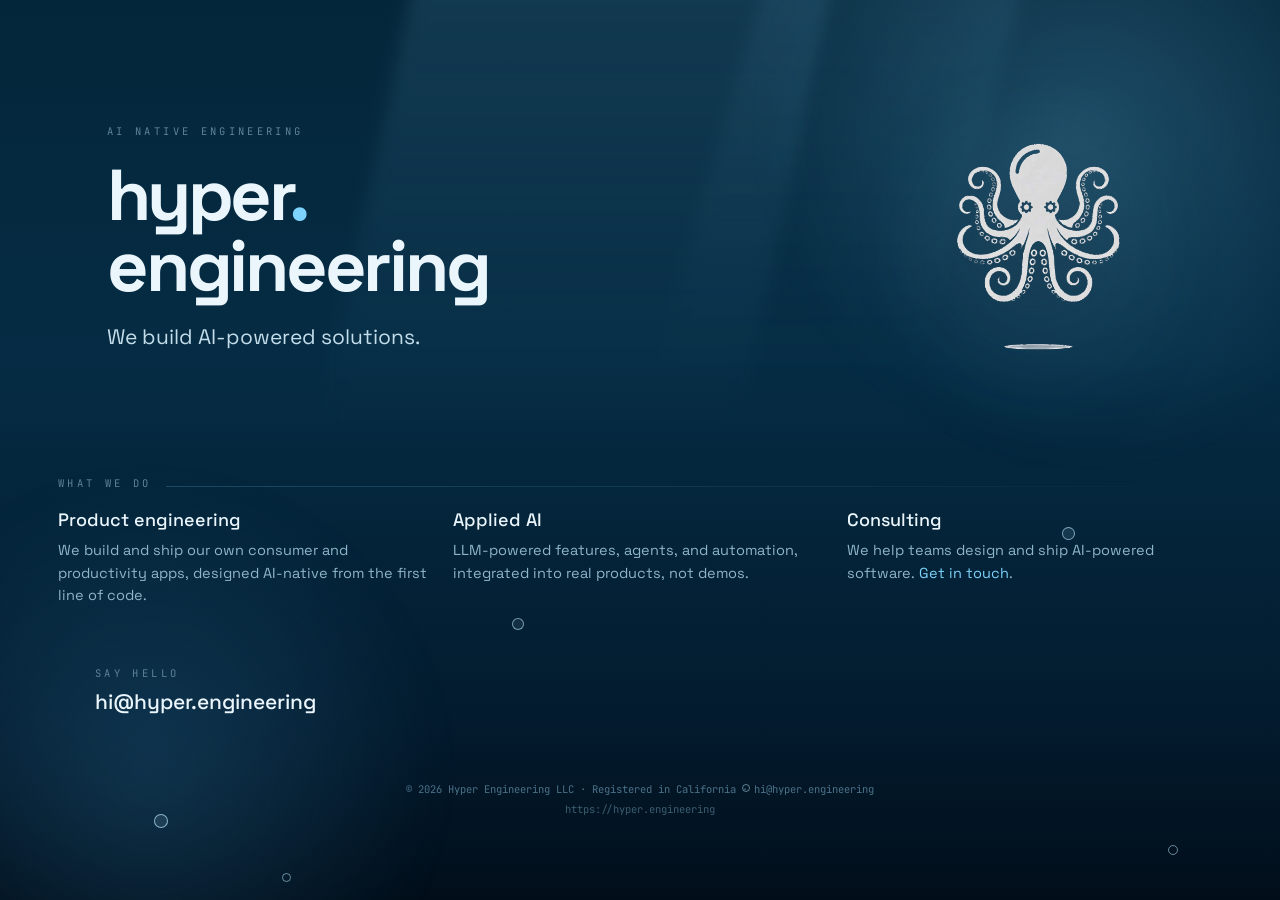
<file: index.html>
<!DOCTYPE html>
<html lang="en">
<head>
    <meta charset="UTF-8">
    <meta name="viewport" content="width=device-width, initial-scale=1.0">
    <title>Hyper Engineering | AI Native Engineering</title>
    <meta name="description" content="We build AI-powered solutions.">
    <meta property="og:title" content="Hyper Engineering">
    <meta property="og:description" content="We build AI-powered solutions.">
    <meta property="og:type" content="website">
    <meta property="og:url" content="https://hyper.engineering">
    <meta property="og:image" content="https://hyper.engineering/assets/main-s.png">
    <meta name="theme-color" content="#04263a">
    <link rel="icon" type="image/png" href="assets/main-s.png">
    <link rel="preconnect" href="https://fonts.googleapis.com">
    <link rel="preconnect" href="https://fonts.gstatic.com" crossorigin>
    <link href="https://fonts.googleapis.com/css2?family=Space+Grotesk:wght@400;500;700&family=JetBrains+Mono:wght@400;500&display=swap" rel="stylesheet">
    <style>
        * {
            margin: 0;
            padding: 0;
            box-sizing: border-box;
        }

        body {
            background: #010e1a;
            color: #8fb5c8;
            font-family: 'Space Grotesk', -apple-system, BlinkMacSystemFont, 'Segoe UI', Roboto, sans-serif;
        }

        a {
            color: #7dd3fc;
            text-decoration: none;
            transition: color 0.2s ease;
        }

        a:hover {
            color: #eaf6fc;
        }

        @keyframes glowPulse {
            0%, 100% { opacity: 1; }
            50% { opacity: 0.6; }
        }

        @keyframes dotPulse {
            0%, 100% { opacity: 1; transform: scale(1); }
            50% { opacity: 0.5; transform: scale(0.8); }
        }

        @keyframes floatY {
            0%, 100% { transform: translateY(0); }
            50% { transform: translateY(-14px); }
        }

        @keyframes bubbleUp {
            0% { transform: translateY(0); opacity: 0; }
            12% { opacity: 0.9; }
            100% { transform: translateY(-560px); opacity: 0; }
        }

        @keyframes flipIn {
            from { opacity: 0; transform: perspective(1200px) rotateX(10deg) translateY(20px); }
            to { opacity: 1; transform: perspective(1200px) rotateX(0deg) translateY(0); }
        }

        .page {
            min-height: 100vh;
            background: linear-gradient(180deg, #04263a 0%, #052c44 40%, #031b2e 80%, #010e1a 100%);
            position: relative;
            overflow: hidden;
            padding: 28px;
        }

        /* Ambient decoration: glow orbs, light rays, bubbles */
        .orb, .ray, .bubble {
            position: absolute;
            pointer-events: none;
        }

        .orb {
            border-radius: 50%;
            filter: blur(24px);
        }

        .orb-1 {
            top: -220px;
            right: -160px;
            width: 700px;
            height: 700px;
            background: radial-gradient(circle, rgba(125,211,252,0.22) 0%, transparent 65%);
            animation: glowPulse 10s ease-in-out infinite;
        }

        .orb-2 {
            bottom: -180px;
            left: -160px;
            width: 620px;
            height: 620px;
            background: radial-gradient(circle, rgba(56,140,190,0.25) 0%, transparent 65%);
            animation: glowPulse 13s ease-in-out infinite;
        }

        .ray {
            filter: blur(8px);
        }

        .ray-1 {
            top: -140px;
            left: 28%;
            width: 420px;
            height: 760px;
            background: linear-gradient(180deg, rgba(125,211,252,0.14), transparent 75%);
            transform: skewX(-12deg);
        }

        .ray-2 {
            top: -100px;
            left: 54%;
            width: 260px;
            height: 680px;
            background: linear-gradient(180deg, rgba(125,211,252,0.09), transparent 70%);
            transform: skewX(-16deg);
        }

        .bubble {
            border-radius: 50%;
            border: 1.5px solid rgba(185,230,250,0.6);
        }

        .bubble-1 { bottom: 8%;  left: 12%;  width: 14px; height: 14px; border-color: rgba(185,230,250,0.7);  background: rgba(185,230,250,0.1);  animation: bubbleUp 9s  linear infinite; }
        .bubble-2 { bottom: 2%;  left: 22%;  width: 9px;  height: 9px;  border-color: rgba(185,230,250,0.55); animation: bubbleUp 7s  linear 2s infinite; }
        .bubble-3 { bottom: 30%; left: 40%;  width: 12px; height: 12px; border-color: rgba(185,230,250,0.6);  background: rgba(185,230,250,0.08); animation: bubbleUp 10s linear 1s infinite; }
        .bubble-4 { bottom: 12%; left: 58%;  width: 8px;  height: 8px;  border-color: rgba(185,230,250,0.5);  animation: bubbleUp 8s  linear 4s infinite; }
        .bubble-5 { bottom: 40%; right: 16%; width: 13px; height: 13px; border-color: rgba(185,230,250,0.65); background: rgba(185,230,250,0.1);  animation: bubbleUp 11s linear 3s infinite; }
        .bubble-6 { bottom: 5%;  right: 8%;  width: 10px; height: 10px; border-color: rgba(185,230,250,0.55); animation: bubbleUp 9s  linear 6s infinite; }

        .wrap {
            position: relative;
            max-width: 1180px;
            margin: 0 auto;
        }

        .cards {
            display: flex;
            flex-wrap: wrap;
            gap: 20px;
        }

        /* Flip cards: click flips front/back, hover lifts the frosted-glass chrome in */
        .card {
            cursor: pointer;
        }

        .card:focus-visible {
            outline: 2px solid rgba(125,211,252,0.5);
            outline-offset: 4px;
            border-radius: 16px;
        }

        .card-inner {
            display: grid;
            transition: transform 0.75s cubic-bezier(0.35, 0.1, 0.2, 1);
            transform-style: preserve-3d;
        }

        .card.flipped .card-inner {
            transform: rotateX(180deg);
        }

        .face {
            grid-area: 1 / 1;
            backface-visibility: hidden;
            -webkit-backface-visibility: hidden;
            border: 1px solid transparent;
            border-radius: 16px;
            background: transparent;
            transition: visibility 0s 0.36s, background 0.45s ease, border-color 0.45s ease,
                        box-shadow 0.45s ease, backdrop-filter 0.45s ease, -webkit-backdrop-filter 0.45s ease;
        }

        .face-back {
            transform: rotateX(-180deg);
            visibility: hidden;
        }

        .card.flipped .face-front { visibility: hidden; }
        .card.flipped .face-back { visibility: visible; }

        .card:hover .face,
        .card.flipped .face {
            backdrop-filter: blur(9px);
            -webkit-backdrop-filter: blur(9px);
        }

        .eyebrow {
            font-family: 'JetBrains Mono', monospace;
            font-size: 10.5px;
            letter-spacing: 0.32em;
            text-transform: uppercase;
            color: #5d8299;
            font-weight: 400;
        }

        .mono-note {
            font-family: 'JetBrains Mono', monospace;
            font-size: 10.5px;
            color: #5d8299;
        }

        /* Hero */
        .card-hero {
            flex: 1 1 100%;
            perspective: 1800px;
            animation: flipIn 0.8s cubic-bezier(0.22, 1, 0.36, 1) 0.05s both;
        }

        .card-hero .face-front {
            padding: 56px;
            display: flex;
            align-items: center;
            justify-content: space-between;
            gap: 44px;
            flex-wrap: wrap;
            box-shadow: 0 24px 70px rgba(0,0,0,0);
        }

        .card-hero:hover .face-front,
        .card-hero.flipped .face-front {
            background: rgba(255,255,255,0.045);
            border-color: rgba(255,255,255,0.14);
            box-shadow: 0 24px 70px rgba(0,0,0,0.3);
        }

        .card-hero:hover .face-back,
        .card-hero.flipped .face-back {
            background: rgba(125,211,252,0.06);
            border-color: rgba(125,211,252,0.25);
        }

        .hero-copy {
            display: flex;
            flex-direction: column;
            gap: 22px;
            min-width: 300px;
        }

        .hero-copy h1 {
            font-size: clamp(44px, 6vw, 72px);
            font-weight: 700;
            letter-spacing: -0.045em;
            line-height: 0.98;
            color: #eaf6fc;
        }

        .hero-copy h1 .dot {
            color: #7dd3fc;
        }

        .hero-pitch {
            font-size: 21px;
            color: #c3dcea;
        }

        .hero-logo {
            width: min(270px, 40%);
            height: auto;
            filter: drop-shadow(0 24px 50px rgba(2,20,35,0.8)) drop-shadow(0 0 44px rgba(125,211,252,0.3));
            animation: floatY 7s ease-in-out infinite;
        }

        .card-hero .face-back {
            padding: 56px;
            display: flex;
            flex-direction: column;
            justify-content: center;
            gap: 18px;
        }

        .about-text {
            font-size: clamp(20px, 2.6vw, 28px);
            line-height: 1.4;
            color: #eaf6fc;
            max-width: 760px;
        }

        .about-meta {
            font-size: 15px;
            color: #8fb5c8;
        }

        /* Projects */
        .card-proj {
            flex: 1 1 100%;
            perspective: 1800px;
            animation: flipIn 0.8s cubic-bezier(0.22, 1, 0.36, 1) 0.2s both;
        }

        .card-proj .face-front {
            padding: 44px 52px;
            box-shadow: 0 24px 70px rgba(0,0,0,0);
        }

        .card-proj:hover .face-front,
        .card-proj.flipped .face-front {
            background: rgba(125,211,252,0.07);
            border-color: rgba(125,211,252,0.3);
            box-shadow: 0 24px 70px rgba(0,0,0,0.3);
        }

        .card-proj:hover .face-back,
        .card-proj.flipped .face-back {
            background: rgba(125,211,252,0.1);
            border-color: rgba(125,211,252,0.35);
        }

        .section-head {
            display: flex;
            align-items: baseline;
            justify-content: space-between;
            margin-bottom: 26px;
        }

        .proj-row {
            display: flex;
            align-items: center;
            justify-content: space-between;
            gap: 28px;
            flex-wrap: wrap;
        }

        .proj-info {
            display: flex;
            flex-direction: column;
            gap: 8px;
        }

        .proj-title-row {
            display: flex;
            align-items: center;
            gap: 16px;
            flex-wrap: wrap;
        }

        .proj-title {
            font-size: 38px;
            font-weight: 700;
            color: #eaf6fc;
            letter-spacing: -0.03em;
        }

        .badge {
            display: inline-flex;
            align-items: center;
            gap: 8px;
            font-family: 'JetBrains Mono', monospace;
            font-size: 10.5px;
            letter-spacing: 0.2em;
            text-transform: uppercase;
            color: #bfe9ff;
            background: rgba(125,211,252,0.14);
            border: 1px solid rgba(125,211,252,0.4);
            border-radius: 999px;
            padding: 8px 16px;
            white-space: nowrap;
        }

        .badge-dot {
            width: 6px;
            height: 6px;
            border-radius: 50%;
            background: #7dd3fc;
            animation: dotPulse 2.4s ease-in-out infinite;
        }

        .proj-tagline {
            font-size: 18px;
            color: #c3dcea;
        }

        .proj-link {
            font-family: 'JetBrains Mono', monospace;
            font-size: 11.5px;
            color: #5d8299;
        }

        .stores {
            display: flex;
            gap: 12px;
            flex-wrap: wrap;
            align-items: center;
        }

        .store {
            display: inline-flex;
            align-items: center;
            gap: 11px;
            border-radius: 12px;
            padding: 10px 20px 10px 16px;
            white-space: nowrap;
        }

        .store-soon {
            color: #4c7288;
            background: rgba(255,255,255,0.04);
            border: 1px solid rgba(255,255,255,0.12);
            cursor: not-allowed;
        }

        .store-live {
            color: #eaf6fc;
            background: rgba(125,211,252,0.18);
            border: 1px solid rgba(125,211,252,0.45);
            transition: background 0.2s ease;
        }

        .store-live:hover {
            color: #eaf6fc;
            background: rgba(125,211,252,0.28);
        }

        .store-label {
            display: flex;
            flex-direction: column;
            line-height: 1.25;
        }

        .store-label small {
            font-family: 'JetBrains Mono', monospace;
            font-size: 8.5px;
            letter-spacing: 0.14em;
            text-transform: uppercase;
            color: #3b5d70;
        }

        .store-live .store-label small {
            color: #9fd7f5;
        }

        .store-label span {
            font-size: 15px;
            font-weight: 500;
        }

        .card-proj .face-back {
            padding: 44px 52px;
            display: flex;
            flex-direction: column;
            gap: 22px;
        }

        .card-proj .face-back .section-head {
            margin-bottom: 0;
        }

        .proj-details {
            font-size: 17px;
            line-height: 1.55;
            color: #c3dcea;
            max-width: 720px;
        }

        /* What we do */
        .services {
            flex: 1 1 100%;
            padding: 10px 8px 2px;
        }

        .services-head {
            display: flex;
            align-items: baseline;
            gap: 14px;
            margin-bottom: 18px;
        }

        .services-head .rule {
            flex: 1;
            height: 1px;
            background: linear-gradient(90deg, rgba(125,211,252,0.2), transparent);
        }

        .services-grid {
            display: flex;
            flex-wrap: wrap;
            gap: 20px;
        }

        .service {
            flex: 1 1 260px;
            display: flex;
            flex-direction: column;
            gap: 8px;
        }

        .service h3 {
            font-size: 18px;
            font-weight: 500;
            color: #eaf6fc;
        }

        .service p {
            font-size: 14.5px;
            line-height: 1.55;
            color: #8fb5c8;
        }

        /* Say hello */
        .card-hello {
            flex: 1 1 340px;
            perspective: 1400px;
            animation: flipIn 0.8s cubic-bezier(0.22, 1, 0.36, 1) 0.45s both;
        }

        .card-hello .card-inner {
            height: 100%;
        }

        .card-hello .face {
            padding: 36px 44px;
            display: flex;
            flex-direction: column;
            justify-content: center;
            gap: 8px;
        }

        .card-hello:hover .face-front,
        .card-hello.flipped .face-front {
            background: rgba(125,211,252,0.07);
            border-color: rgba(125,211,252,0.22);
        }

        .card-hello:hover .face-back,
        .card-hello.flipped .face-back {
            background: rgba(125,211,252,0.11);
            border-color: rgba(125,211,252,0.32);
        }

        .hello-mail {
            font-size: clamp(17px, 2vw, 21px);
            color: #eaf6fc;
            font-weight: 500;
            word-break: break-all;
        }

        .hello-note {
            font-size: 16px;
            line-height: 1.5;
            color: #c3dcea;
        }

        footer {
            margin: 30px 20px 6px;
            display: flex;
            flex-direction: column;
            align-items: center;
            gap: 6px;
        }

        footer p {
            font-family: 'JetBrains Mono', monospace;
            font-size: 10.5px;
            color: #4c7288;
            text-align: center;
        }

        footer p.dim {
            color: #3b5d70;
        }

        @media (max-width: 640px) {
            .page {
                padding: 16px;
            }
            .card-hero .face-front,
            .card-hero .face-back {
                padding: 36px 26px;
            }
            .card-hero .face-front {
                gap: 28px;
            }
            .hero-copy {
                min-width: 0;
            }
            .hero-copy h1 {
                font-size: clamp(34px, 11.5vw, 44px);
            }
            .card-proj .face-front,
            .card-proj .face-back {
                padding: 30px 24px;
            }
            .proj-title {
                font-size: 30px;
            }
            .card-hello .face {
                padding: 28px 26px;
            }
            footer {
                margin: 24px 8px 4px;
            }
        }

        @media (prefers-reduced-motion: reduce) {
            .bubble {
                display: none;
            }
            .orb, .ray, .hero-logo, .badge-dot, .card {
                animation: none;
            }
            .card-inner {
                transition-duration: 0s;
            }
        }
    </style>
</head>
<body>
    <div class="page">
        <div class="orb orb-1"></div>
        <div class="orb orb-2"></div>
        <div class="ray ray-1"></div>
        <div class="ray ray-2"></div>
        <div class="bubble bubble-1"></div>
        <div class="bubble bubble-2"></div>
        <div class="bubble bubble-3"></div>
        <div class="bubble bubble-4"></div>
        <div class="bubble bubble-5"></div>
        <div class="bubble bubble-6"></div>

        <div class="wrap">
            <div class="cards">
                <div class="card card-hero" tabindex="0">
                    <div class="card-inner">
                        <div class="face face-front">
                            <div class="hero-copy">
                                <p class="eyebrow">AI Native Engineering</p>
                                <h1>hyper<span class="dot">.</span><br>engineering</h1>
                                <p class="hero-pitch">We build AI-powered solutions.</p>
                            </div>
                            <img src="assets/logo-light-transparent.png" alt="Hyper" class="hero-logo">
                        </div>
                        <div class="face face-back">
                            <p class="eyebrow">About</p>
                            <p class="about-text">Hyper Engineering LLC is an independent software studio building AI-native products and helping teams ship theirs. We design, engineer, and operate our own apps end to end, advocate for AI-native engineering workflows, and provide consulting that helps engineers and businesses ship AI-native products.</p>
                            <p class="about-meta">Est. 2026 · <a href="mailto:hi@hyper.engineering">hi@hyper.engineering</a></p>
                        </div>
                    </div>
                </div>

                <div class="services">
                    <div class="services-head">
                        <h2 class="eyebrow">What we do</h2>
                        <div class="rule"></div>
                    </div>
                    <div class="services-grid">
                        <div class="service">
                            <h3>Product engineering</h3>
                            <p>We build and ship our own consumer and productivity apps, designed AI-native from the first line of code.</p>
                        </div>
                        <div class="service">
                            <h3>Applied AI</h3>
                            <p>LLM-powered features, agents, and automation, integrated into real products, not demos.</p>
                        </div>
                        <div class="service">
                            <h3>Consulting</h3>
                            <p>We help teams design and ship AI-powered software. <a href="mailto:hi@hyper.engineering">Get in touch</a>.</p>
                        </div>
                    </div>
                </div>

                <div class="card card-hello" tabindex="0">
                    <div class="card-inner">
                        <div class="face face-front">
                            <span class="eyebrow">Say hello</span>
                            <a href="mailto:hi@hyper.engineering" class="hello-mail">hi@hyper.engineering</a>
                        </div>
                        <div class="face face-back">
                            <span class="eyebrow">We reply fast</span>
                            <span class="hello-note">Consulting, partnerships, or just curious — <a href="mailto:hi@hyper.engineering">write to us</a>.</span>
                        </div>
                    </div>
                </div>
            </div>

            <footer>
                <p>&copy; 2026 Hyper Engineering LLC · Registered in California · hi@hyper.engineering</p>
                <p class="dim">https://hyper.engineering</p>
            </footer>
        </div>
    </div>

    <script>
        document.querySelectorAll('.card').forEach(function (card) {
            function toggle() {
                card.classList.toggle('flipped');
            }
            card.addEventListener('click', function (e) {
                if (e.target.closest('a')) return;
                toggle();
            });
            card.addEventListener('keydown', function (e) {
                if (e.target.closest('a')) return;
                if (e.key === 'Enter' || e.key === ' ') {
                    e.preventDefault();
                    toggle();
                }
            });
        });
    </script>
</body>
</html>
</file>
